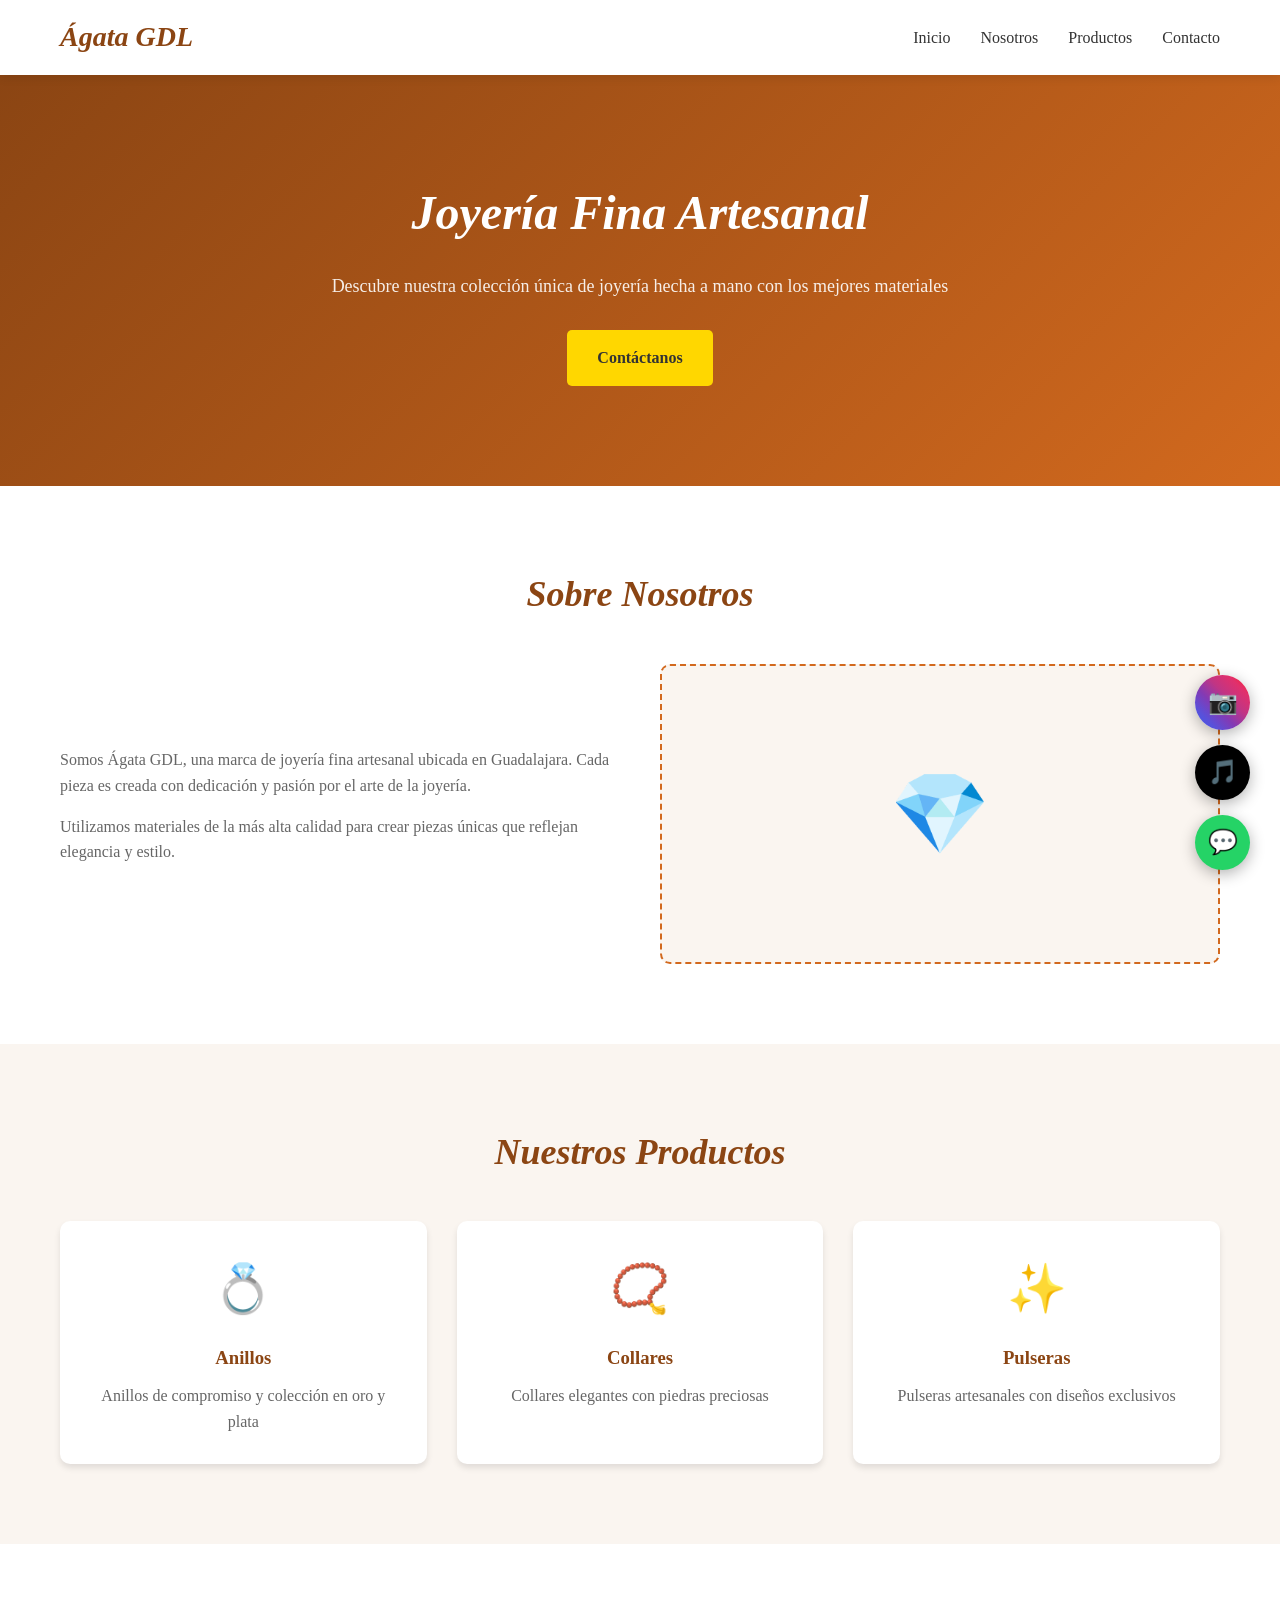
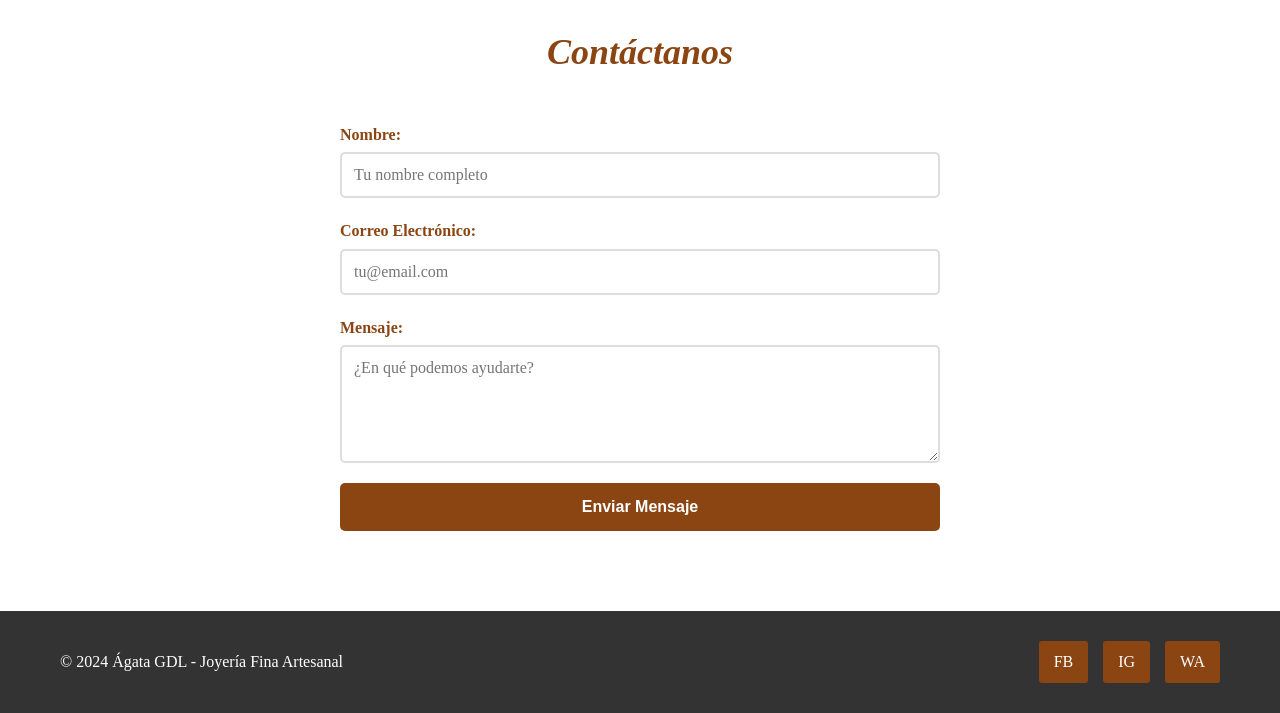
<file: index.html>
<!DOCTYPE html>
<html lang="es">
<head>
    <meta charset="UTF-8">
    <meta name="viewport" content="width=device-width, initial-scale=1.0">
    <title>Ágata GDL - Joyería Fina Artesanal</title>
    
    <!-- ============================================ -->
    <!-- TODO EL CSS AQUÍ DENTRO                      -->
    <!-- ============================================ -->
    <style>
        /* ============================================ */
        /* RESETEO GENERAL                              */
        /* ============================================ */
        * {
            margin: 0;
            padding: 0;
            box-sizing: border-box;
        }
        
        /* ============================================ */
        /* ESTILOS BASE DEL CUERPO                      */
        /* ============================================ */
        body {
            font-family: 'Georgia', serif;
            line-height: 1.6;
            color: #333;
            background-color: #faf5f0;
        }
        
        .contenedor {
            max-width: 1200px;
            margin: 0 auto;
            padding: 0 20px;
        }
        
        /* ============================================ */
        /* ENCABEZADO - HEADER                          */
        /* ============================================ */
        #header-principal {
            background-color: white;
            box-shadow: 0 2px 10px rgba(0, 0, 0, 0.1);
            position: sticky;
            top: 0;
            z-index: 1000;
        }
        
        .contenedor-header {
            display: flex;
            justify-content: space-between;
            align-items: center;
            max-width: 1200px;
            margin: 0 auto;
            padding: 15px 20px;
        }
        
        .logo h1 {
            font-size: 28px;
            color: #8B4513;
            font-style: italic;
        }
        
        /* ---------- MENÚ DE NAVEGACIÓN ---------- */
        .menu {
            display: flex;
            list-style: none;
            gap: 30px;
        }
        
        .menu a {
            text-decoration: none;
            color: #333;
            font-weight: 500;
            transition: color 0.3s ease;
        }
        
        .menu a:hover {
            color: #8B4513;
        }
        
        /* ---------- BOTÓN MENÚ MÓVIL ---------- */
        .btn-menu {
            display: none;
            background: none;
            border: none;
            cursor: pointer;
            padding: 5px;
        }
        
        .btn-menu span {
            display: block;
            width: 25px;
            height: 3px;
            background-color: #333;
            margin: 5px 0;
            transition: all 0.3s ease;
        }
        
        /* ============================================ */
        /* SECCIÓN HÉROE                                */
        /* ============================================ */
        .seccion-heroe {
            background: linear-gradient(135deg, #8B4513, #D2691E);
            color: white;
            padding: 100px 20px;
            text-align: center;
        }
        
        .contenedor-heroe {
            max-width: 800px;
            margin: 0 auto;
        }
        
        .seccion-heroe h2 {
            font-size: 48px;
            margin-bottom: 20px;
            font-style: italic;
        }
        
        .seccion-heroe p {
            font-size: 18px;
            margin-bottom: 30px;
            opacity: 0.9;
        }
        
        .boton-cta {
            display: inline-block;
            background-color: #FFD700;
            color: #333;
            padding: 15px 30px;
            border-radius: 5px;
            text-decoration: none;
            font-weight: bold;
            transition: transform 0.3s ease;
        }
        
        .boton-cta:hover {
            transform: scale(1.05);
        }
        
        /* ============================================ */
        /* TÍTULOS DE SECCIÓN                           */
        /* ============================================ */
        .titulo-seccion {
            text-align: center;
            font-size: 36px;
            margin-bottom: 40px;
            color: #8B4513;
            font-style: italic;
        }
        
        /* ============================================ */
        /* SECCIÓN NOSOTROS                             */
        /* ============================================ */
        .seccion-nosotros {
            padding: 80px 0;
            background-color: white;
        }
        
        .grid-nosotros {
            display: grid;
            grid-template-columns: 1fr 1fr;
            gap: 40px;
            align-items: center;
        }
        
        .texto-nosotros p {
            margin-bottom: 15px;
            color: #666;
            font-size: 16px;
        }
        
        .placeholder-imagen {
            background-color: #faf5f0;
            border: 2px dashed #D2691E;
            border-radius: 10px;
            height: 300px;
            display: flex;
            align-items: center;
            justify-content: center;
            font-size: 80px;
        }
        
        /* ============================================ */
        /* SECCIÓN SERVICIOS                            */
        /* ============================================ */
        .seccion-servicios {
            padding: 80px 0;
            background-color: #faf5f0;
        }
        
        .grid-servicios {
            display: grid;
            grid-template-columns: repeat(3, 1fr);
            gap: 30px;
        }
        
        .tarjeta-servicio {
            background-color: white;
            padding: 30px;
            border-radius: 10px;
            box-shadow: 0 4px 6px rgba(0, 0, 0, 0.1);
            text-align: center;
            transition: transform 0.3s ease;
        }
        
        .tarjeta-servicio:hover {
            transform: translateY(-5px);
        }
        
        .icono-servicio {
            font-size: 48px;
            margin-bottom: 15px;
        }
        
        .tarjeta-servicio h3 {
            color: #8B4513;
            margin-bottom: 10px;
        }
        
        .tarjeta-servicio p {
            color: #666;
        }
        
        /* ============================================ */
        /* SECCIÓN CONTACTO - FORMULARIO                */
        /* ============================================ */
        .seccion-contacto {
            padding: 80px 0;
            background-color: white;
        }
        
        .formulario-contacto {
            max-width: 600px;
            margin: 0 auto;
            display: flex;
            flex-direction: column;
            gap: 20px;
        }
        
        .campo-formulario {
            display: flex;
            flex-direction: column;
            gap: 5px;
        }
        
        .campo-formulario label {
            font-weight: bold;
            color: #8B4513;
        }
        
        .campo-formulario input,
        .campo-formulario textarea {
            padding: 12px;
            border: 2px solid #ddd;
            border-radius: 5px;
            font-size: 16px;
            font-family: inherit;
            transition: border-color 0.3s ease;
        }
        
        .campo-formulario input:focus,
        .campo-formulario textarea:focus {
            outline: none;
            border-color: #8B4513;
        }
        
        .boton-enviar {
            background-color: #8B4513;
            color: white;
            padding: 15px;
            border: none;
            border-radius: 5px;
            font-size: 16px;
            font-weight: bold;
            cursor: pointer;
            transition: background-color 0.3s ease;
        }
        
        .boton-enviar:hover {
            background-color: #D2691E;
        }
        
        .mensaje-exito {
            text-align: center;
            padding: 20px;
            background-color: #d4edda;
            color: #155724;
            border-radius: 5px;
            margin-top: 20px;
            font-weight: bold;
        }
        
        .oculto {
            display: none;
        }
        
        /* ============================================ */
        /* PIE DE PÁGINA - FOOTER                       */
        /* ============================================ */
        #footer-principal {
            background-color: #333;
            color: white;
            padding: 30px 0;
        }
        
        .contenedor-footer {
            max-width: 1200px;
            margin: 0 auto;
            padding: 0 20px;
            display: flex;
            justify-content: space-between;
            align-items: center;
        }
        
        .redes-sociales {
            display: flex;
            gap: 15px;
        }
        
        .red-social {
            display: inline-block;
            background-color: #8B4513;
            color: white;
            padding: 8px 15px;
            border-radius: 3px;
            text-decoration: none;
            transition: background-color 0.3s ease;
        }
        
        .red-social:hover {
            background-color: #D2691E;
        }
        
        /* ============================================ */
        /* BURBUJAS FLOTANTES DE REDES SOCIALES         */
        /* ============================================ */
        .burbujas-flotantes {
            position: fixed;
            bottom: 30px;
            right: 30px;
            display: flex;
            flex-direction: column;
            gap: 15px;
            z-index: 999;
        }
        
        .burbuja {
            width: 55px;
            height: 55px;
            border-radius: 50%;
            display: flex;
            align-items: center;
            justify-content: center;
            font-size: 24px;
            color: white;
            text-decoration: none;
            box-shadow: 0 4px 15px rgba(0, 0, 0, 0.3);
            transition: all 0.3s ease;
            animation: flotar 3s ease-in-out infinite;
            position: relative;
        }
        
        /* Efecto de flotación */
        @keyframes flotar {
            0%, 100% {
                transform: translateY(0px);
            }
            50% {
                transform: translateY(-10px);
            }
        }
        
        /* Retraso diferente para cada burbuja */
        .burbuja:nth-child(1) {
            animation-delay: 0s;
            background: linear-gradient(45deg, #405DE6, #5851DB, #833AB4, #C13584, #E1306C, #FD1D1D);
        }
        
        .burbuja:nth-child(2) {
            animation-delay: 0.5s;
            background-color: #000000;
        }
        
        .burbuja:nth-child(3) {
            animation-delay: 1s;
            background-color: #25D366;
        }
        
        /* Efecto hover */
        .burbuja:hover {
            transform: scale(1.2);
            box-shadow: 0 8px 25px rgba(0, 0, 0, 0.4);
            animation: none;
        }
        
        /* Tooltip al pasar el mouse */
        .burbuja::after {
            content: attr(data-tooltip);
            position: absolute;
            right: 70px;
            background-color: rgba(0, 0, 0, 0.8);
            color: white;
            padding: 8px 15px;
            border-radius: 20px;
            font-size: 14px;
            white-space: nowrap;
            opacity: 0;
            pointer-events: none;
            transition: opacity 0.3s ease;
        }
        
        .burbuja:hover::after {
            opacity: 1;
        }
        
        /* ============================================ */
        /* RESPONSIVE - ADAPTACIÓN MÓVIL Y TABLET       */
        /* ============================================ */
        @media (max-width: 768px) {
            
            /* Menú móvil */
            .menu {
                display: none;
                flex-direction: column;
                position: absolute;
                top: 70px;
                left: 0;
                right: 0;
                background-color: white;
                padding: 20px;
                box-shadow: 0 4px 6px rgba(0, 0, 0, 0.1);
                z-index: 1000;
            }
            
            .menu.activo {
                display: flex;
            }
            
            .btn-menu {
                display: block;
            }
            
            /* Héroe */
            .seccion-heroe h2 {
                font-size: 36px;
            }
            
            /* Grids */
            .grid-nosotros,
            .grid-servicios {
                grid-template-columns: 1fr;
            }
            
            /* Footer */
            .contenedor-footer {
                flex-direction: column;
                gap: 20px;
                text-align: center;
            }
            
            /* Burbujas */
            .burbujas-flotantes {
                bottom: 20px;
                right: 20px;
                gap: 12px;
            }
            
            .burbuja {
                width: 50px;
                height: 50px;
                font-size: 20px;
            }
            
            .burbuja::after {
                display: none;
            }
        }
        
        @media (max-width: 480px) {
            .seccion-heroe h2 {
                font-size: 28px;
            }
            
            .seccion-heroe {
                padding: 60px 20px;
            }
            
            .burbujas-flotantes {
                bottom: 15px;
                right: 15px;
                gap: 10px;
            }
            
            .burbuja {
                width: 45px;
                height: 45px;
                font-size: 18px;
            }
        }
    </style>
</head>
<body>
    
    <!-- ============================================ -->
    <!-- ENCABEZADO PRINCIPAL (HEADER)                -->
    <!-- ============================================ -->
    <header id="header-principal">
        <div class="contenedor-header">
            
            <!-- ---------- LOGO ---------- -->
            <div class="logo">
                <h1>Ágata GDL</h1>
            </div>
            
            <!-- ---------- MENÚ DE NAVEGACIÓN ---------- -->
            <nav id="navegacion-principal">
                <ul class="menu">
                    <li><a href="#inicio">Inicio</a></li>
                    <li><a href="#nosotros">Nosotros</a></li>
                    <li><a href="#servicios">Productos</a></li>
                    <li><a href="#contacto">Contacto</a></li>
                </ul>
                
                <!-- ---------- BOTÓN MENÚ MÓVIL ---------- -->
                <button id="btn-menu-movil" class="btn-menu" aria-label="Abrir menú">
                    <span></span>
                    <span></span>
                    <span></span>
                </button>
            </nav>
        </div>
    </header>
    
    <!-- ============================================ -->
    <!-- CONTENIDO PRINCIPAL (MAIN)                   -->
    <!-- ============================================ -->
    <main>
        
        <!-- ========== SECCIÓN HÉROE ========== -->
        <section id="inicio" class="seccion-heroe">
            <div class="contenedor-heroe">
                <h2>Joyería Fina Artesanal</h2>
                <p>Descubre nuestra colección única de joyería hecha a mano con los mejores materiales</p>
                <a href="#contacto" class="boton-cta">Contáctanos</a>
            </div>
        </section>
        
        <!-- ========== SECCIÓN NOSOTROS ========== -->
        <section id="nosotros" class="seccion-nosotros">
            <div class="contenedor">
                <h2 class="titulo-seccion">Sobre Nosotros</h2>
                <div class="grid-nosotros">
                    <div class="texto-nosotros">
                        <p>Somos Ágata GDL, una marca de joyería fina artesanal ubicada en Guadalajara. Cada pieza es creada con dedicación y pasión por el arte de la joyería.</p>
                        <p>Utilizamos materiales de la más alta calidad para crear piezas únicas que reflejan elegancia y estilo.</p>
                    </div>
                    <div class="imagen-nosotros">
                        <div class="placeholder-imagen">💎</div>
                    </div>
                </div>
            </div>
        </section>
        
        <!-- ========== SECCIÓN SERVICIOS ========== -->
        <section id="servicios" class="seccion-servicios">
            <div class="contenedor">
                <h2 class="titulo-seccion">Nuestros Productos</h2>
                <div class="grid-servicios">
                    
                    <!-- Tarjeta de Producto 1 -->
                    <div class="tarjeta-servicio">
                        <div class="icono-servicio">💍</div>
                        <h3>Anillos</h3>
                        <p>Anillos de compromiso y colección en oro y plata</p>
                    </div>
                    
                    <!-- Tarjeta de Producto 2 -->
                    <div class="tarjeta-servicio">
                        <div class="icono-servicio">📿</div>
                        <h3>Collares</h3>
                        <p>Collares elegantes con piedras preciosas</p>
                    </div>
                    
                    <!-- Tarjeta de Producto 3 -->
                    <div class="tarjeta-servicio">
                        <div class="icono-servicio">✨</div>
                        <h3>Pulseras</h3>
                        <p>Pulseras artesanales con diseños exclusivos</p>
                    </div>
                    
                </div>
            </div>
        </section>
        
        <!-- ========== SECCIÓN CONTACTO ========== -->
        <section id="contacto" class="seccion-contacto">
            <div class="contenedor">
                <h2 class="titulo-seccion">Contáctanos</h2>
                
                <!-- Formulario de contacto -->
                <form id="formulario-contacto" class="formulario-contacto">
                    <div class="campo-formulario">
                        <label for="nombre">Nombre:</label>
                        <input type="text" id="nombre" name="nombre" placeholder="Tu nombre completo" required>
                    </div>
                    
                    <div class="campo-formulario">
                        <label for="email">Correo Electrónico:</label>
                        <input type="email" id="email" name="email" placeholder="tu@email.com" required>
                    </div>
                    
                    <div class="campo-formulario">
                        <label for="mensaje">Mensaje:</label>
                        <textarea id="mensaje" name="mensaje" rows="5" placeholder="¿En qué podemos ayudarte?" required></textarea>
                    </div>
                    
                    <button type="submit" class="boton-enviar">Enviar Mensaje</button>
                </form>
                
                <!-- Mensaje de éxito (oculto por defecto) -->
                <div id="mensaje-exito" class="mensaje-exito oculto">
                    ¡Mensaje enviado con éxito! Te contactaremos pronto.
                </div>
            </div>
        </section>
        
    </main>
    
    <!-- ============================================ -->
    <!-- PIE DE PÁGINA (FOOTER)                       -->
    <!-- ============================================ -->
    <footer id="footer-principal">
        <div class="contenedor-footer">
            <div class="info-footer">
                <p>&copy; 2024 Ágata GDL - Joyería Fina Artesanal</p>
            </div>
            <div class="redes-sociales">
                <a href="#" class="red-social" aria-label="Facebook">FB</a>
                <a href="#" class="red-social" aria-label="Instagram">IG</a>
                <a href="#" class="red-social" aria-label="WhatsApp">WA</a>
            </div>
        </div>
    </footer>
    
    <!-- ============================================ -->
    <!-- BURBUJAS FLOTANTES DE REDES SOCIALES          -->
    <!-- ============================================ -->
    <div class="burbujas-flotantes">
        
        <!-- Burbuja de Instagram -->
        <!-- CAMBIA 'TU_USUARIO' por tu nombre de usuario de Instagram -->
        <a href="https://www.instagram.com/TU_USUARIO/" 
           target="_blank" 
           rel="noopener noreferrer" 
           class="burbuja" 
           data-tooltip="Instagram"
           aria-label="Síguenos en Instagram">
            📷
        </a>
        
        <!-- Burbuja de TikTok -->
        <!-- CAMBIA 'TU_USUARIO' por tu nombre de usuario de TikTok -->
        <a href="https://www.tiktok.com/@TU_USUARIO" 
           target="_blank" 
           rel="noopener noreferrer" 
           class="burbuja" 
           data-tooltip="TikTok"
           aria-label="Síguenos en TikTok">
            🎵
        </a>
        
        <!-- Burbuja de WhatsApp -->
        <!-- CAMBIA 'TUNUMERO' por tu número de WhatsApp con código de país -->
        <!-- Ejemplo para México: 5213312345678 -->
        <a href="https://wa.me/TUNUMERO" 
           target="_blank" 
           rel="noopener noreferrer" 
           class="burbuja" 
           data-tooltip="WhatsApp"
           aria-label="Chatea por WhatsApp">
            💬
        </a>
        
    </div>
    
    <!-- ============================================ -->
    <!-- JAVASCRIPT                                   -->
    <!-- ============================================ -->
    <script>
        // ============================================
        // ESPERAR A QUE EL DOM ESTÉ COMPLETAMENTE CARGADO
        // ============================================
        document.addEventListener('DOMContentLoaded', function() {
            
            // ============================================
            // MENÚ MÓVIL - FUNCIONALIDAD DE ABRIR/CERRAR
            // ============================================
            const btnMenuMovil = document.getElementById('btn-menu-movil');
            const menuNavegacion = document.querySelector('.menu');
            
            if (btnMenuMovil && menuNavegacion) {
                btnMenuMovil.addEventListener('click', function() {
                    menuNavegacion.classList.toggle('activo');
                });
                
                // Cerrar menú al hacer clic en un enlace
                const enlacesMenu = menuNavegacion.querySelectorAll('a');
                enlacesMenu.forEach(enlace => {
                    enlace.addEventListener('click', () => {
                        menuNavegacion.classList.remove('activo');
                    });
                });
            }
            
            // ============================================
            // FORMULARIO DE CONTACTO - VALIDACIÓN Y ENVÍO
            // ============================================
            const formulario = document.getElementById('formulario-contacto');
            const mensajeExito = document.getElementById('mensaje-exito');
            
            if (formulario) {
                formulario.addEventListener('submit', function(evento) {
                    // Prevenir el envío real del formulario
                    evento.preventDefault();
                    
                    // Obtener valores de los campos
                    const nombre = document.getElementById('nombre').value.trim();
                    const email = document.getElementById('email').value.trim();
                    const mensaje = document.getElementById('mensaje').value.trim();
                    
                    // Validar campos obligatorios
                    if (!nombre || !email || !mensaje) {
                        alert('Por favor, completa todos los campos obligatorios.');
                        return;
                    }
                    
                    // Validar formato de email
                    const emailRegex = /^[^\s@]+@[^\s@]+\.[^\s@]+$/;
                    if (!emailRegex.test(email)) {
                        alert('Por favor, ingresa un correo electrónico válido.');
                        return;
                    }
                    
                    // Mostrar mensaje de éxito
                    mensajeExito.classList.remove('oculto');
                    
                    // Limpiar formulario
                    formulario.reset();
                    
                    // Ocultar mensaje después de 5 segundos
                    setTimeout(() => {
                        mensajeExito.classList.add('oculto');
                    }, 5000);
                    
                    // Aquí puedes agregar la lógica para enviar el formulario a tu correo
                    console.log('Formulario enviado:', { nombre, email, mensaje });
                });
            }
            
            // ============================================
            // NAVEGACIÓN SUAVE - SCROLL A SECCIONES
            // ============================================
            const enlacesInternos = document.querySelectorAll('a[href^="#"]');
            
            enlacesInternos.forEach(enlace => {
                enlace.addEventListener('click', function(evento) {
                    evento.preventDefault();
                    
                    const idSeccion = this.getAttribute('href');
                    const seccion = document.querySelector(idSeccion);
                    
                    if (seccion) {
                        seccion.scrollIntoView({
                            behavior: 'smooth',
                            block: 'start'
                        });
                    }
                });
            });
            
        });
    </script>
    
</body>
</html>
</file>
